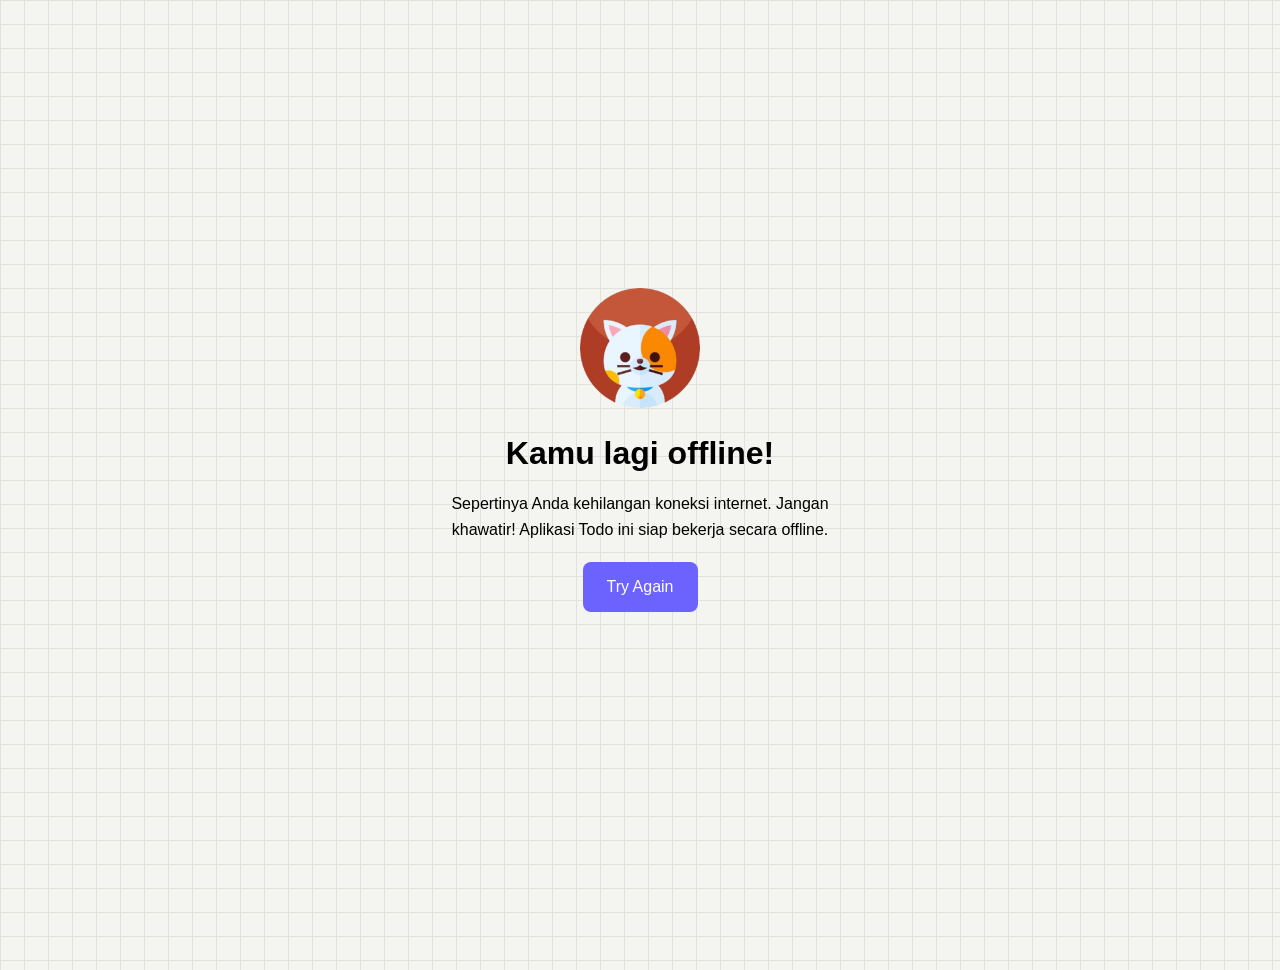
<file: public/offline.html>
<!doctype html>
<html lang="en">
  <head>
    <meta charset="UTF-8" />
    <meta name="viewport" content="width=device-width, initial-scale=1.0" />

    <meta name="theme-color" content="#6c63ff" />

    <title>You're Offline - Todo App</title>

    <link rel="stylesheet" href="style.css" />

    <style>
      .offline-container {
        min-height: 100vh;
        display: flex;
        flex-direction: column;
        justify-content: center;
        align-items: center;
        text-align: center;
        padding: 24px;
      }

      .offline-container img {
        width: 120px;
        height: 120px;
        object-fit: contain;
        margin-bottom: 20px;
      }

      .offline-container h1 {
        margin-bottom: 12px;
      }

      .offline-container p {
        max-width: 400px;
        line-height: 1.6;
        margin-bottom: 20px;
      }

      .retry-button {
        padding: 12px 24px;
        border: none;
        border-radius: 8px;
        background: #6c63ff;
        color: white;
        cursor: pointer;
        text-decoration: none;
      }
    </style>
  </head>

  <body>
    <main class="offline-container">
      <img src="icons/icon-192.png" alt="Todo App Icon" />

      <h1>Kamu lagi offline!</h1>

      <p>
        Sepertinya Anda kehilangan koneksi internet. Jangan khawatir! Aplikasi
        Todo ini siap bekerja secara offline.
      </p>

      <a href="../index.php" class="retry-button"> Try Again </a>
    </main>
  </body>
</html>
</file>
<file: public/style.css>
*,
*::before,
*::after {
  margin: 0;
  padding: 0;
  box-sizing: border-box;
}

:root {
  font-family: "Segoe UI", Roboto, Helvetica, Arial, sans-serif;
  color: #000000;
  background: #f4f4f0;
  font-synthesis: none;
  text-rendering: optimizeLegibility;
  -webkit-font-smoothing: antialiased;

  /* Palette Neo-Brutalist ala Referensi */
  --primary: #4c51f7;
  --primary-hover: #3f44d4;
  --accent: #b4f8c8;
  --surface: #ffffff;
  --surface-soft: #f7f7f2;
  --border: #000000;
  --text: #000000;
  --muted: #555555;
  --page-bg: #f4f4f0;
  --danger-bg: #ffa3af;
  --danger-text: #000000;
  --shadow: 4px 4px 0px #000000;
}

body {
  min-height: 100vh;
  padding-bottom: 70px;
  background: var(--page-bg);
  /* Pola grid latar belakang tipis */
  background-image:
    linear-gradient(to right, #e2e2dc 1px, transparent 1px),
    linear-gradient(to bottom, #e2e2dc 1px, transparent 1px);
  background-size: 24px 24px;
  color: var(--text);
  line-height: 1.6;
}

button,
input,
textarea,
select {
  font: inherit;
}

button {
  cursor: pointer;
}

button:disabled {
  cursor: not-allowed;
  opacity: 0.55;
}

button:focus-visible,
input:focus-visible,
textarea:focus-visible,
select:focus-visible,
a:focus-visible {
  outline: 3px solid #000000;
  outline-offset: 2px;
}

img,
video {
  max-width: 100%;
}

[hidden] {
  display: none !important;
}

/* ========================================
   2. HEADER
======================================== */

header {
  position: sticky;
  top: 0;
  z-index: 10;

  display: flex;
  align-items: center;
  justify-content: space-between;
  gap: 1rem;

  padding: 1.25rem clamp(1rem, 4vw, 3rem);

  background: var(--surface);
  border-bottom: 3px solid var(--border);
  box-shadow: 0 4px 0px #000000;
}

header h1 {
  color: var(--text);
  font-size: clamp(1.25rem, 2vw, 1.6rem);
  font-weight: 900;
  letter-spacing: -0.04em;
  text-transform: uppercase;
}

.theme-btn {
  flex-shrink: 0;
  padding: 0.65rem 1.1rem;

  color: #000000;
  background: var(--accent);
  border: 2px solid var(--border);
  border-radius: 0px;
  box-shadow: 2px 2px 0px #000000;

  font-size: 0.875rem;
  font-weight: 800;

  transition:
    transform 0.1s ease,
    box-shadow 0.1s ease;
}

.theme-btn:hover {
  transform: translate(-1px, -1px);
  box-shadow: 3px 3px 0px #000000;
}

/* ========================================
   3. MAIN LAYOUT
======================================== */

main {
  width: 100%;
}

.container {
  display: grid;
  grid-template-columns: minmax(260px, 0.85fr) minmax(0, 1.5fr);
  align-items: start;
  gap: 1.5rem;

  width: min(1200px, calc(100% - 2rem));
  margin: 2rem auto;
}

.todo-list,
.todo-detail {
  min-width: 0;
  padding: clamp(1.25rem, 3vw, 2rem);

  background: var(--surface);
  border: 3px solid var(--border);
  border-radius: 0px; /* Sudut tajam ala Neo-Brutalism */
  box-shadow: var(--shadow);
}

.todo-list h2,
.todo-detail h2 {
  margin-bottom: 1.25rem;

  color: var(--text);
  font-size: 1.25rem;
  font-weight: 900;
  letter-spacing: -0.025em;
  text-transform: uppercase;
  border-bottom: 2px solid var(--border);
  padding-bottom: 0.5rem;
}

/* ========================================
   4. SIDEBAR
======================================== */

.sidebar-description {
  margin-bottom: 1rem;
  color: var(--muted);
  font-size: 0.875rem;
  line-height: 1.6;
}

.sidebar-nav {
  display: flex;
  flex-direction: column;
  gap: 0.5rem;

  margin: 0.75rem 0 1.5rem;
}

.sidebar-nav a {
  display: flex;
  align-items: center;
  gap: 0.75rem;

  min-height: 48px;
  padding: 0.75rem 1rem;

  color: #000000;
  background: var(--surface-soft);
  border: 2px solid var(--border);
  border-radius: 0px;
  box-shadow: 2px 2px 0px #000000;

  text-decoration: none;
  font-weight: 800;

  transition:
    transform 0.1s ease,
    box-shadow 0.1s ease,
    background-color 0.1s ease;
}

.sidebar-nav a:hover {
  background: #fde24f;
  transform: translate(-1px, -1px);
  box-shadow: 3px 3px 0px #000000;
}

.sidebar-nav a.active,
.sidebar-nav a[aria-current="page"] {
  color: #000000;
  background: var(--accent);
  border-color: var(--border);
  box-shadow: 3px 3px 0px #000000;
}

.sidebar-nav .nav-count {
  display: inline-flex;
  align-items: center;
  justify-content: center;

  min-width: 1.7rem;
  height: 1.7rem;
  margin-left: auto;
  padding: 0 0.4rem;

  color: #000000;
  background: #ffffff;
  border: 2px solid var(--border);
  border-radius: 0px;

  font-size: 0.75rem;
  font-weight: 900;
}

/* ========================================
   5. SEARCH
======================================== */

.todo-list > label {
  display: block;
  margin-bottom: 0.5rem;

  color: var(--text);
  font-size: 0.875rem;
  font-weight: 800;
}

.todo-list .search-box {
  display: block;
  width: 100%;
  min-width: 0;

  padding: 0.8rem 1rem;
  margin-bottom: 1rem;

  color: var(--text);
  background: var(--surface-soft);
  border: 2px solid var(--border);
  border-radius: 0px;
  box-shadow: 2px 2px 0px #000000;

  outline: none;
}

.todo-list .search-box:focus {
  background: var(--surface);
  border-color: var(--border);
  box-shadow: 3px 3px 0px #000000;
}

/* ========================================
   6. TODO LIST
======================================== */

.todo-list .todo-list-items {
  display: flex;
  flex-direction: column;
  gap: 0.75rem;

  padding: 0;
  list-style: none;
}

.todo-list .todo-item {
  display: flex;
  align-items: flex-start;
  gap: 0.75rem;

  min-width: 0;
  padding: 1rem;

  background: var(--surface);
  border: 2px solid var(--border);
  border-radius: 0px;
  box-shadow: 3px 3px 0px #000000;

  transition:
    transform 0.1s ease,
    box-shadow 0.1s ease;
}

.todo-list .todo-item:hover {
  transform: translate(-2px, -2px);
  box-shadow: 5px 5px 0px #000000;
}

.todo-list .todo-checkbox {
  flex: 0 0 auto;

  width: 20px;
  height: 20px;
  margin-top: 0.25rem;

  accent-color: #000000;
  cursor: pointer;
  border: 2px solid var(--border);
}

.todo-list .todo-content {
  flex: 1 1 0;
  min-width: 0;
}

.todo-list .todo-content .todo-text {
  display: block;
  margin-bottom: 0.35rem;

  color: var(--text);
  font-size: 1rem;
  font-weight: 900;
  overflow-wrap: anywhere;
}

.todo-list .todo-text.completed {
  color: var(--muted);
  text-decoration: line-through;
}

.todo-list .todo-date {
  display: inline-block;

  margin: 0.2rem 0 0.4rem;
  padding: 0.2rem 0.55rem;

  color: #000000;
  background: var(--accent);
  border: 1px solid var(--border);
  border-radius: 0px;

  font-size: 0.73rem;
  font-weight: 800;
  white-space: normal;
}

.todo-list .todo-description {
  display: block;
  margin-top: 0.4rem;

  color: var(--muted);
  font-size: 0.8rem;
  overflow-wrap: anywhere;
}

.todo-list .todo-image {
  display: block;

  width: auto;
  max-width: min(100%, 240px);
  max-height: 180px;

  margin-top: 0.75rem;
  border: 2px solid var(--border);
  border-radius: 0px;
  object-fit: cover;
  box-shadow: 2px 2px 0px #000000;
}

.todo-list .action-btns {
  display: flex;
  flex: 0 0 auto;
  flex-direction: column;
  gap: 0.4rem;
}

.todo-list .action-btns button {
  padding: 0.45rem 0.7rem;

  border: 2px solid var(--border);
  border-radius: 0px;
  box-shadow: 2px 2px 0px #000000;

  font-size: 0.75rem;
  font-weight: 800;

  transition:
    transform 0.1s ease,
    box-shadow 0.1s ease;
}

.todo-list .action-btns button:hover {
  transform: translate(-1px, -1px);
  box-shadow: 3px 3px 0px #000000;
}

.todo-list .btn-edit {
  color: #000000;
  background: #fde24f;
}

.todo-list .btn-delete {
  color: #000000;
  background: #ffa3af;
}

.todo-empty {
  padding: 1.5rem 1rem;

  color: var(--text);
  background: var(--surface-soft);
  border: 2px dashed var(--border);
  border-radius: 0px;

  text-align: center;
  font-size: 0.875rem;
  font-weight: 700;
}

#todo-status {
  margin: 0.5rem 0 1rem;
  color: var(--muted);
  font-size: 0.85rem;
  font-weight: 700;
}

/* ========================================
   7. TODO FORM
======================================== */

.todo-detail form {
  display: flex;
  flex-direction: column;
  gap: 0.4rem;
}

.todo-detail form > label {
  margin-top: 0.75rem;

  color: var(--text);
  font-size: 0.875rem;
  font-weight: 800;
}

.todo-detail input[type="text"],
.todo-detail input[type="date"],
.todo-detail input[type="datetime-local"],
.todo-detail textarea,
.todo-detail select {
  display: block;
  width: 100%;
  min-width: 0;
  min-height: 46px;

  padding: 0.75rem 0.9rem;

  color: var(--text);
  background: var(--surface-soft);
  border: 2px solid var(--border);
  border-radius: 0px;
  box-shadow: 2px 2px 0px #000000;

  font-family: inherit;
}

.todo-detail input:focus,
.todo-detail textarea:focus,
.todo-detail select:focus {
  background: var(--surface);
  border-color: var(--border);
  outline: none;
  box-shadow: 3px 3px 0px #000000;
}

.todo-detail textarea {
  min-height: 110px;
  resize: vertical;
}

.todo-detail select {
  cursor: pointer;
}

.todo-detail button[type="submit"] {
  width: 100%;
  min-height: 48px;

  margin-top: 1.25rem;
  padding: 0.8rem 1rem;

  color: #000000;
  background: #b4f8c8;
  border: 2px solid var(--border);
  border-radius: 0px;
  box-shadow: 3px 3px 0px #000000;

  font-size: 0.95rem;
  font-weight: 900;
  text-transform: uppercase;

  transition:
    transform 0.1s ease,
    box-shadow 0.1s ease;
}

.todo-detail button[type="submit"]:hover:not(:disabled) {
  transform: translate(-1px, -1px);
  box-shadow: 4px 4px 0px #000000;
}

/* ========================================
   8. CAMERA
======================================== */

.camera-section {
  min-width: 0;
  margin-top: 1.25rem;
  padding: 1rem;

  border: 2px solid var(--border);
  border-radius: 0px;
  background: var(--surface-soft);
}

.camera-section legend {
  padding: 0 0.5rem;

  color: var(--text);
  font-size: 0.875rem;
  font-weight: 900;
}

.camera-controls {
  display: flex;
  flex-wrap: wrap;
  gap: 0.5rem;
}

.camera-btn {
  padding: 0.6rem 0.8rem;

  color: #000000;
  background: #ffffff;
  border: 2px solid var(--border);
  border-radius: 0px;
  box-shadow: 2px 2px 0px #000000;

  font-size: 0.8rem;
  font-weight: 800;

  transition:
    transform 0.1s ease,
    box-shadow 0.1s ease;
}

.camera-btn:hover:not(:disabled) {
  transform: translate(-1px, -1px);
  box-shadow: 3px 3px 0px #000000;
  background: #fde24f;
}

.camera-video {
  display: block;
  width: 100%;
  max-height: 320px;

  margin-top: 1rem;

  background: #000000;
  border: 2px solid var(--border);
  border-radius: 0px;
  object-fit: contain;
}

.todo-image-preview {
  display: block;
  width: 100%;
  max-height: 320px;

  margin-top: 1rem;

  border: 2px solid var(--border);
  border-radius: 0px;
  object-fit: contain;
  box-shadow: 2px 2px 0px #000000;
}

.camera-status {
  margin-top: 0.65rem;
  color: var(--muted);
  font-size: 0.85rem;
  font-weight: 700;
  overflow-wrap: anywhere;
}

/* ========================================
   9. ACCESSIBILITY & FOOTER
======================================== */

.sr-only {
  position: absolute;

  width: 1px;
  height: 1px;
  padding: 0;
  margin: -1px;

  overflow: hidden;
  clip: rect(0, 0, 0, 0);

  white-space: nowrap;
  border: 0;
}

footer {
  width: 100%;
  padding: 1.5rem 1rem;

  color: var(--muted);
  text-align: center;
  font-size: 0.85rem;
  font-weight: 700;
}

/* ========================================
   10. DARK MODE (Disesuaikan dengan gaya Brutalist Gelap)
======================================== */

body.dark-mode {
  --surface: #1a1a1a;
  --surface-soft: #242424;
  --border: #ffffff;
  --text: #ffffff;
  --muted: #b0b0b0;
  --page-bg: #121212;
  --shadow: 4px 4px 0px #ffffff;

  color: var(--text);
  background: var(--page-bg);
  background-image:
    linear-gradient(to right, #222222 1px, transparent 1px),
    linear-gradient(to bottom, #222222 1px, transparent 1px);
}

body.dark-mode header {
  background: #1a1a1a;
  border-bottom: 3px solid #ffffff;
  box-shadow: 0 4px 0px #ffffff;
}

body.dark-mode header h1 {
  color: #ffffff;
}

body.dark-mode .theme-btn {
  color: #000000;
  background: #b4f8c8;
  border: 2px solid #ffffff;
  box-shadow: 2px 2px 0px #ffffff;
}

body.dark-mode .todo-list,
body.dark-mode .todo-detail {
  background: var(--surface);
  border: 3px solid #ffffff;
  box-shadow: 4px 4px 0px #ffffff;
}

body.dark-mode .todo-list h2,
body.dark-mode .todo-detail h2 {
  color: #ffffff;
  border-bottom-color: #ffffff;
}

body.dark-mode .sidebar-description,
body.dark-mode .todo-description,
body.dark-mode .camera-status {
  color: var(--muted);
}

body.dark-mode .sidebar-nav a {
  color: #ffffff;
  background: #242424;
  border: 2px solid #ffffff;
  box-shadow: 2px 2px 0px #ffffff;
}

body.dark-mode .sidebar-nav a:hover {
  background: #fde24f;
  color: #000000;
}

body.dark-mode .sidebar-nav a.active,
body.dark-mode .sidebar-nav a[aria-current="page"] {
  color: #000000;
  background: #b4f8c8;
  border-color: #ffffff;
}

body.dark-mode .sidebar-nav .nav-count {
  color: #ffffff;
  background: #1a1a1a;
  border: 2px solid #ffffff;
}

body.dark-mode .todo-list .todo-item {
  background: #242424;
  border: 2px solid #ffffff;
  box-shadow: 3px 3px 0px #ffffff;
}

body.dark-mode .todo-list .todo-content .todo-text {
  color: #ffffff;
}

body.dark-mode .todo-list .todo-text.completed {
  color: #777777;
}

body.dark-mode .todo-list .todo-date {
  color: #000000;
  background: #fde24f;
  border: 1px solid #ffffff;
}

body.dark-mode .todo-list .search-box,
body.dark-mode .todo-detail input,
body.dark-mode .todo-detail textarea,
body.dark-mode .todo-detail select {
  color: #ffffff;
  background: #242424;
  border: 2px solid #ffffff;
  box-shadow: 2px 2px 0px #ffffff;
}

body.dark-mode .todo-detail button[type="submit"] {
  color: #000000;
  background: #b4f8c8;
  border: 2px solid #ffffff;
  box-shadow: 3px 3px 0px #ffffff;
}

body.dark-mode .todo-list .btn-edit {
  color: #000000;
  background: #fde24f;
  border: 2px solid #ffffff;
  box-shadow: 2px 2px 0px #ffffff;
}

body.dark-mode .todo-list .btn-delete {
  color: #000000;
  background: #ffa3af;
  border: 2px solid #ffffff;
  box-shadow: 2px 2px 0px #ffffff;
}

body.dark-mode .camera-section {
  border: 2px solid #ffffff;
  background: #242424;
}

body.dark-mode .camera-btn {
  color: #ffffff;
  background: #1a1a1a;
  border: 2px solid #ffffff;
  box-shadow: 2px 2px 0px #ffffff;
}

body.dark-mode .todo-empty {
  color: #ffffff;
  background: #242424;
  border: 2px dashed #ffffff;
}

/* ========================================
   11. RESPONSIVE
======================================== */

@media (max-width: 850px) {
  .container {
    grid-template-columns: minmax(0, 1fr);
    width: min(680px, calc(100% - 1.5rem));
    margin-top: 1.25rem;
  }

  .todo-list,
  .todo-detail {
    padding: 1.5rem;
  }

  .sidebar-nav {
    display: grid;
    grid-template-columns: repeat(2, minmax(0, 1fr));
  }
}

@media (max-width: 480px) {
  header {
    padding: 1rem;
  }

  .container {
    width: calc(100% - 1rem);
    gap: 1rem;
    margin: 0.75rem auto;
  }

  .todo-list,
  .todo-detail {
    padding: 1rem;
    border-radius: 0px;
  }

  .sidebar-nav {
    grid-template-columns: 1fr;
  }

  .todo-list .todo-item {
    flex-wrap: wrap;
    gap: 0.6rem;
  }

  .todo-list .todo-checkbox {
    margin-top: 0.2rem;
  }

  .todo-list .todo-content {
    flex-basis: calc(100% - 2.5rem);
  }

  .todo-list .action-btns {
    flex-direction: row;
    width: 100%;
    margin-left: 2rem;
  }

  .todo-list .action-btns button {
    flex: 1;
    min-height: 38px;
  }

  .camera-controls {
    flex-direction: column;
  }

  .camera-btn {
    width: 100%;
  }
}

/* ========================================
   12. REDUCED MOTION
======================================== */

@media (prefers-reduced-motion: reduce) {
  *,
  *::before,
  *::after {
    scroll-behavior: auto !important;
    transition-duration: 0.01ms !important;
    animation-duration: 0.01ms !important;
    animation-iteration-count: 1 !important;
  }
}

/* =======================================
   13. THE CAT
======================================== */
#bouncing-cat {
  position: fixed;
  width: 75px;
  height: auto;
  top: 0;
  left: 0;
  z-index: 1;
  pointer-events: none;
  will-change: transform, left, top;
}
</file>
